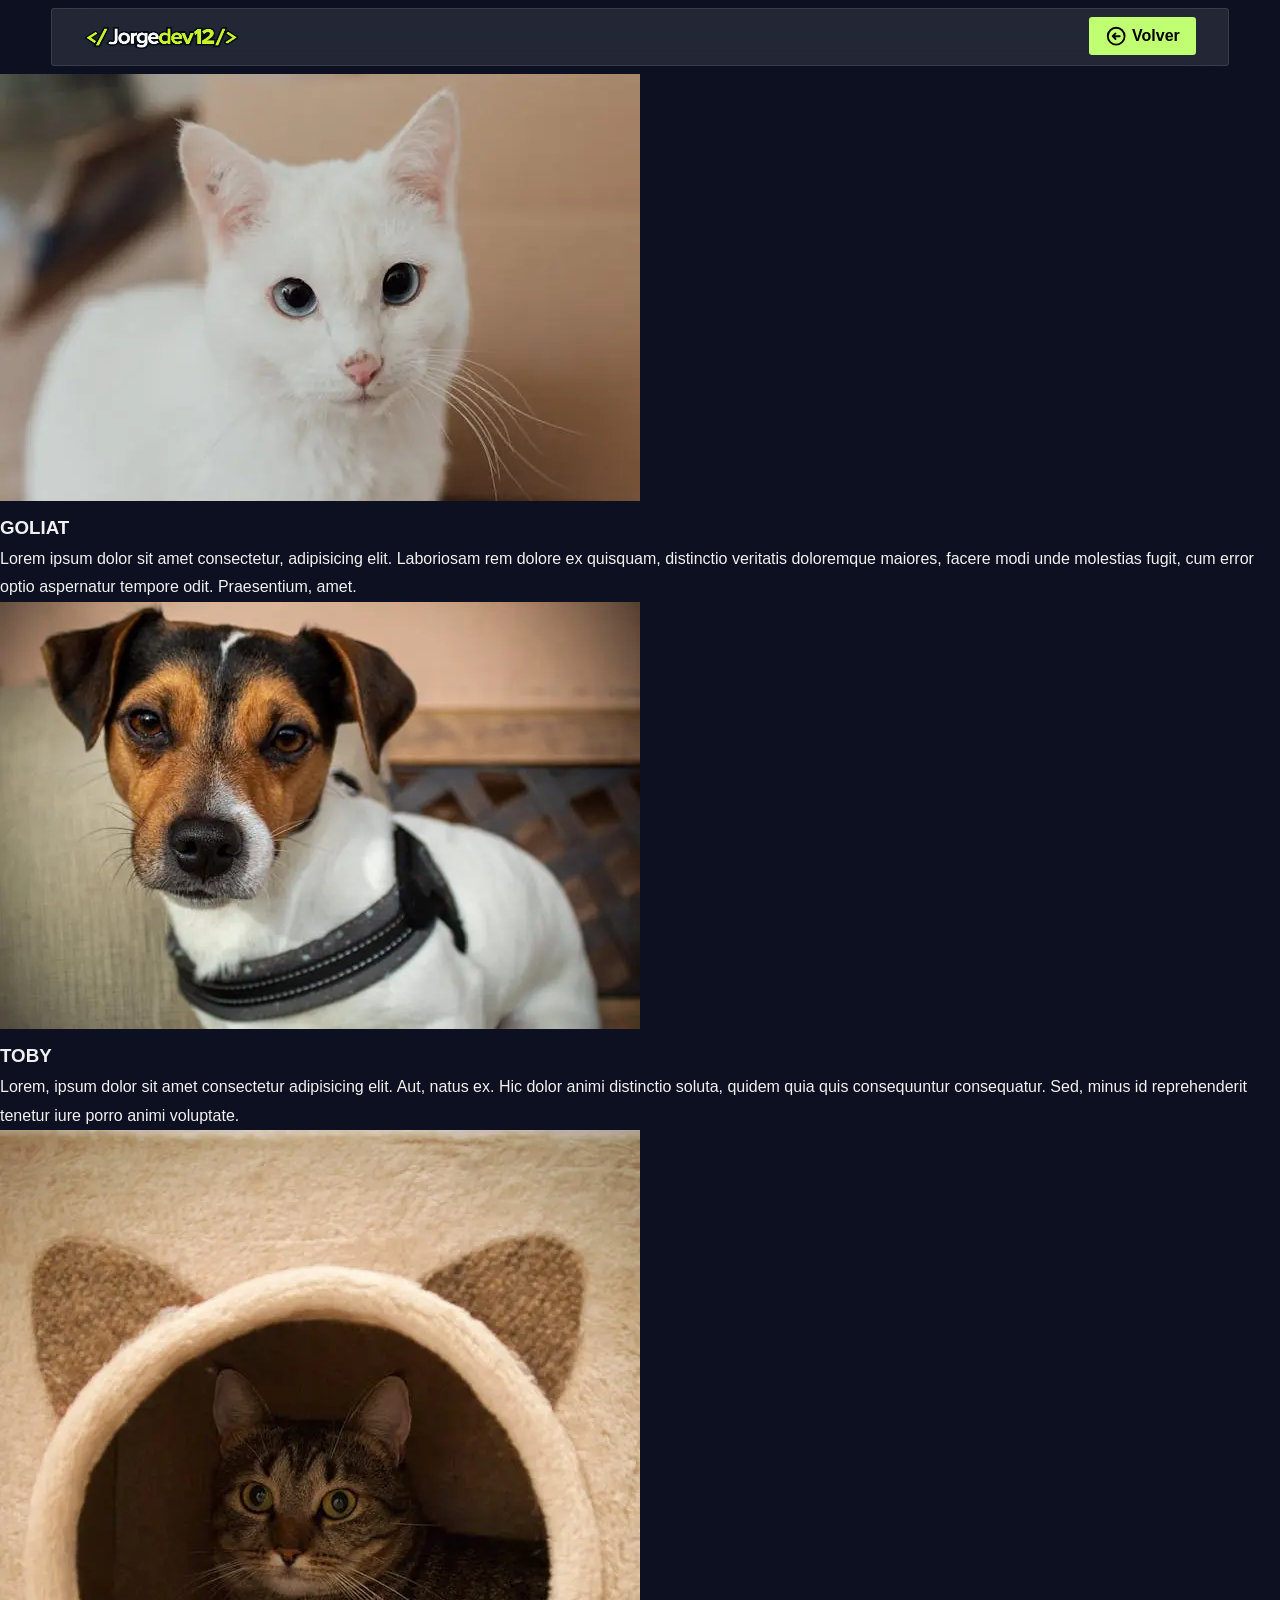
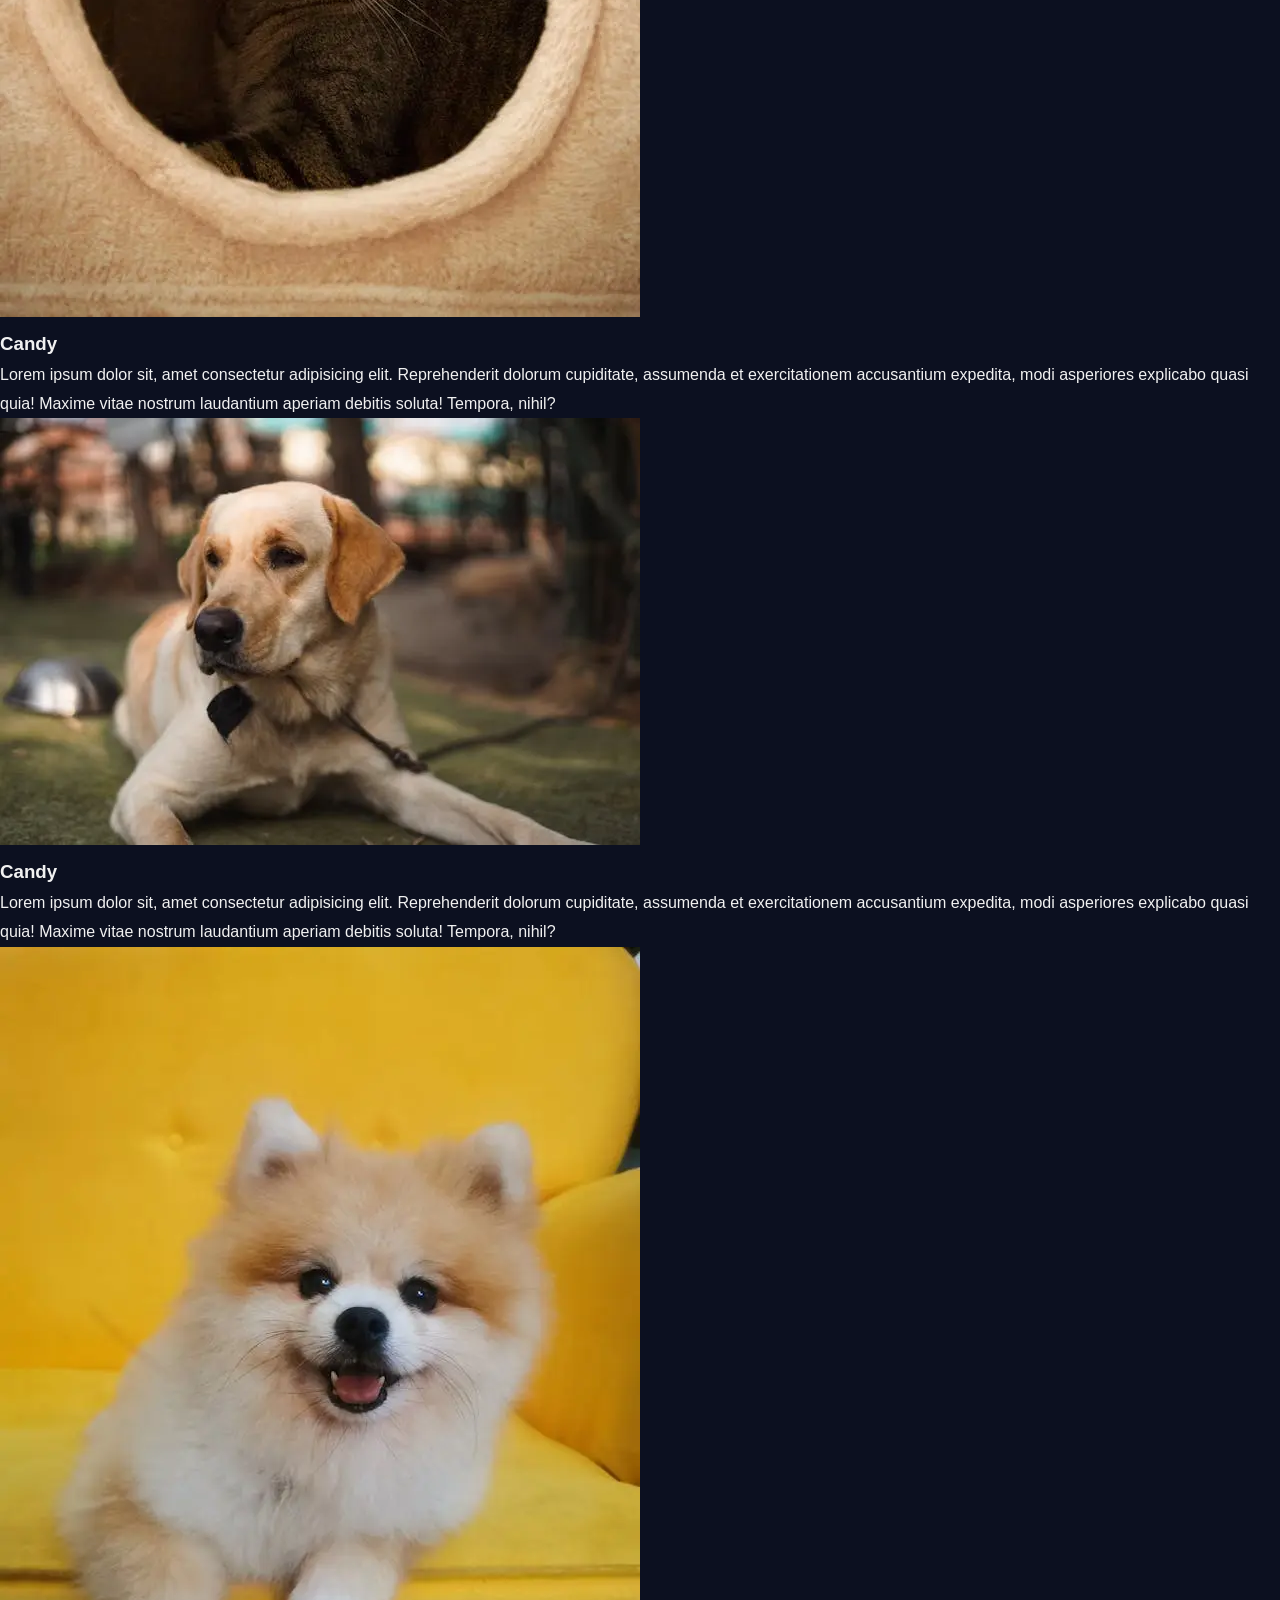
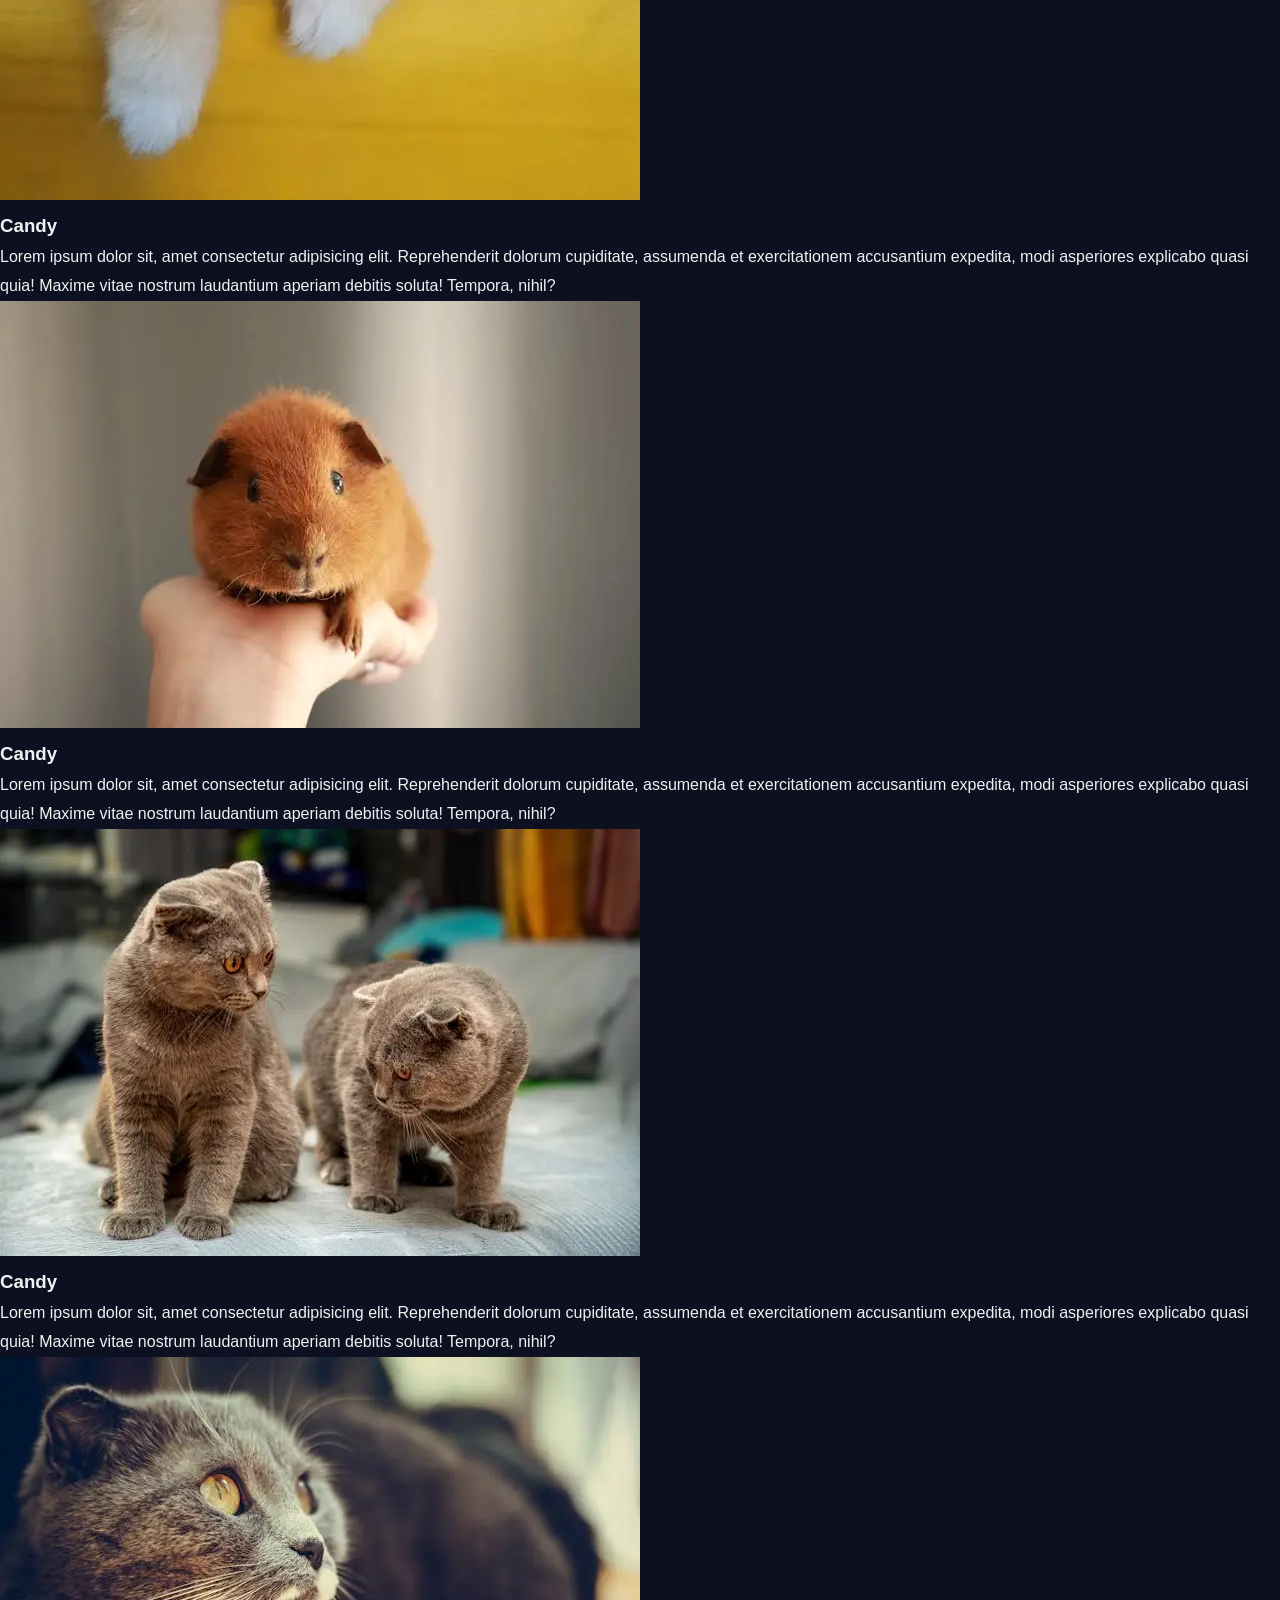
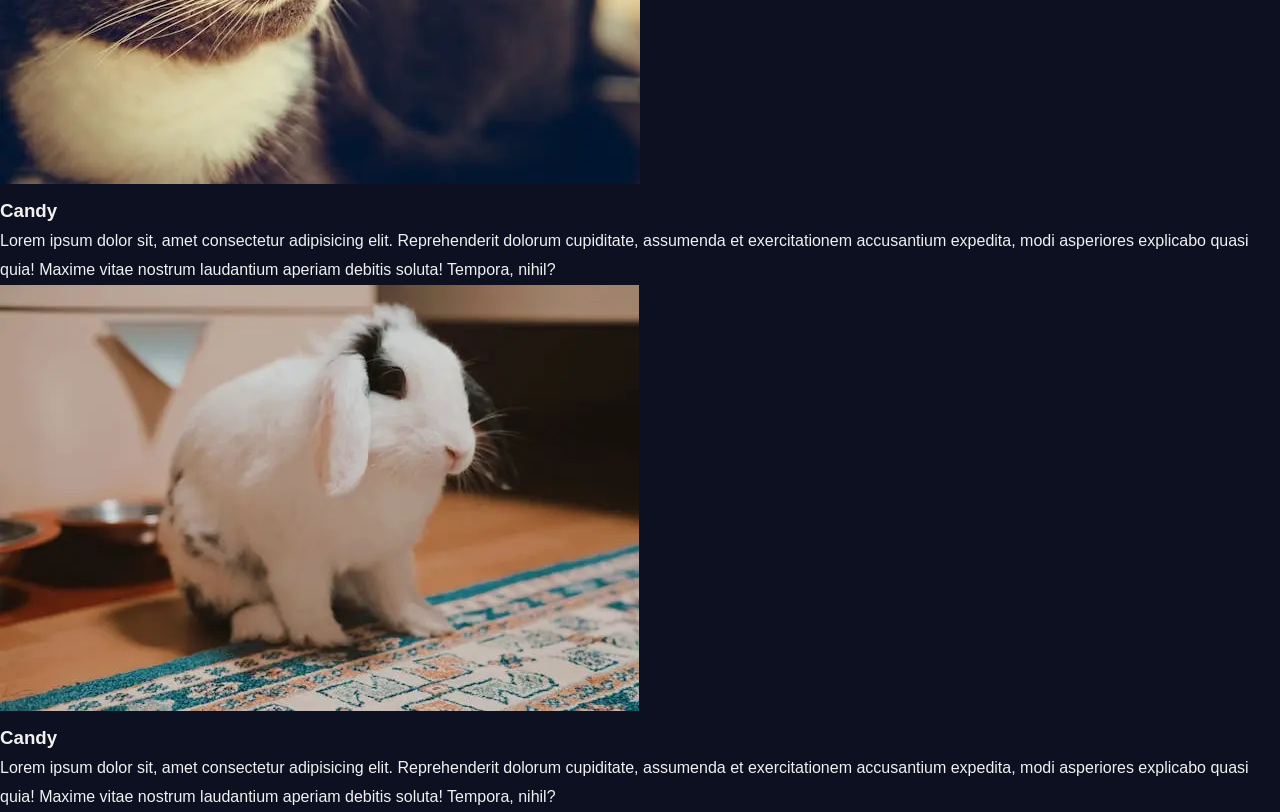
<file: src/views/mascotas.html>
<!doctype html>
<html lang="en">
  <head>
    <meta charset="UTF-8" />
    <meta name="viewport" content="width=device-width, initial-scale=1.0" />
    <link rel="stylesheet" href="/src/css/header.css" />
    <link rel="stylesheet" href="/src/css/index.css" />
    <title>Mascotas | Jorgecb</title>
  </head>
  <body>
    <header class="header">
      <div class="header__container">
        <div class="logo">
          <img src="/public/icons/logoJorge.png" alt="Personal logo" />
        </div>
        <div class="cta__button">
          <a href="/index.html"
            ><svg
              xmlns="http://www.w3.org/2000/svg"
              fill="none"
              viewBox="0 0 24 24"
              stroke-width="2"
              stroke="currentColor"
              class="size-6"
            >
              <path
                stroke-linecap="round"
                stroke-linejoin="round"
                d="m11.25 9-3 3m0 0 3 3m-3-3h7.5M21 12a9 9 0 1 1-18 0 9 9 0 0 1 18 0Z"
              />
            </svg>
            Volver
          </a>
        </div>
      </div>
    </header>
    <main>
      <section>
        <article>
          <img src="/public/img/mascota1.webp" alt="" />
          <h3>GOLIAT</h3>
          <p>
            Lorem ipsum dolor sit amet consectetur, adipisicing elit. Laboriosam
            rem dolore ex quisquam, distinctio veritatis doloremque maiores,
            facere modi unde molestias fugit, cum error optio aspernatur tempore
            odit. Praesentium, amet.
          </p>
        </article>
        <article>
          <img src="/public/img/mascota2.webp" alt="" />
          <h3>TOBY</h3>
          <p>
            Lorem, ipsum dolor sit amet consectetur adipisicing elit. Aut, natus
            ex. Hic dolor animi distinctio soluta, quidem quia quis consequuntur
            consequatur. Sed, minus id reprehenderit tenetur iure porro animi
            voluptate.
          </p>
        </article>
        <article>
          <img src="/public/img/mascota3.webp" alt="" />
          <h3>Candy</h3>
          <p>
            Lorem ipsum dolor sit, amet consectetur adipisicing elit.
            Reprehenderit dolorum cupiditate, assumenda et exercitationem
            accusantium expedita, modi asperiores explicabo quasi quia! Maxime
            vitae nostrum laudantium aperiam debitis soluta! Tempora, nihil?
          </p>
        </article>
        <article>
          <img src="/public/img/mascota4.webp" alt="" />
          <h3>Candy</h3>
          <p>
            Lorem ipsum dolor sit, amet consectetur adipisicing elit.
            Reprehenderit dolorum cupiditate, assumenda et exercitationem
            accusantium expedita, modi asperiores explicabo quasi quia! Maxime
            vitae nostrum laudantium aperiam debitis soluta! Tempora, nihil?
          </p>
        </article>
        <article>
          <img src="/public/img/mascota5.webp" alt="" />
          <h3>Candy</h3>
          <p>
            Lorem ipsum dolor sit, amet consectetur adipisicing elit.
            Reprehenderit dolorum cupiditate, assumenda et exercitationem
            accusantium expedita, modi asperiores explicabo quasi quia! Maxime
            vitae nostrum laudantium aperiam debitis soluta! Tempora, nihil?
          </p>
        </article>
        <article>
          <img src="/public/img/mascota6.webp" alt="" />
          <h3>Candy</h3>
          <p>
            Lorem ipsum dolor sit, amet consectetur adipisicing elit.
            Reprehenderit dolorum cupiditate, assumenda et exercitationem
            accusantium expedita, modi asperiores explicabo quasi quia! Maxime
            vitae nostrum laudantium aperiam debitis soluta! Tempora, nihil?
          </p>
        </article>
        <article>
          <img src="/public/img/mascota7.webp" alt="" />
          <h3>Candy</h3>
          <p>
            Lorem ipsum dolor sit, amet consectetur adipisicing elit.
            Reprehenderit dolorum cupiditate, assumenda et exercitationem
            accusantium expedita, modi asperiores explicabo quasi quia! Maxime
            vitae nostrum laudantium aperiam debitis soluta! Tempora, nihil?
          </p>
        </article>
        <article>
          <img src="/public/img/mascota8.webp" alt="" />
          <h3>Candy</h3>
          <p>
            Lorem ipsum dolor sit, amet consectetur adipisicing elit.
            Reprehenderit dolorum cupiditate, assumenda et exercitationem
            accusantium expedita, modi asperiores explicabo quasi quia! Maxime
            vitae nostrum laudantium aperiam debitis soluta! Tempora, nihil?
          </p>
        </article>
        <article>
          <img src="/public/img/mascota9.webp" alt="" />
          <h3>Candy</h3>
          <p>
            Lorem ipsum dolor sit, amet consectetur adipisicing elit.
            Reprehenderit dolorum cupiditate, assumenda et exercitationem
            accusantium expedita, modi asperiores explicabo quasi quia! Maxime
            vitae nostrum laudantium aperiam debitis soluta! Tempora, nihil?
          </p>
        </article>
      </section>
    </main>
  </body>
</html>
</file>
<file: src/css/header.css>
.header {
  padding: 0.5rem 0;
  position: sticky;
  z-index: 100;
  top: 0;
  left: 0;
}
.header__container {
  display: flex;
  justify-content: space-between;
  align-items: center;
  width: 92%;
  max-width: 1200px;
  margin: 0 auto;
  padding: 0.5rem 1rem;
  background: rgba(255, 255, 255, 0.098);
  backdrop-filter: blur(20px);
  -webkit-backdrop-filter: blur(20px);
  border: 1px solid rgba(255, 255, 255, 0.098);
  border-radius: 0.2rem;
  padding: 0.5rem 2rem;
}

.logo {
  display: flex;
  align-items: center;
}

.logo img {
  height: 1.5rem;
  width: auto;
}

.navbar {
  display: flex;
  justify-content: space-between;
  align-items: center;
  gap: 1rem;
  padding: 0.2rem;
}

.navbar__list {
  display: flex;
  list-style: none;
  gap: 0.4rem;
  padding: 0 0.2rem;
}

.navbar__item {
  padding: 0 0.4rem;
}

.navbar__link {
  position: relative;
  text-decoration: none;
  color: var(--color-primary);
  transition: 0.3s;
  font-size: 0.9rem;
  font-weight: 400;
}

.navbar__link::after {
  content: "";
  position: absolute;
  left: 50%;
  bottom: -5px;
  width: 0;
  height: 2px;
  background: #c1ff72;
  transition: all 0.3s ease;
  transform: translateX(-50%);
}

.navbar__link:hover::after {
  width: 100%;
}

.cta__button a,
.cta__button__back a {
  display: inline-flex;
  align-items: center;
  gap: 0.3rem;
  background: var(--color-secondary);
  color: var(--color-terceary);
  text-decoration: none;
  padding: 0.3rem 1rem;
  border-radius: 0.2rem;
  font-size: 1rem;
  font-weight: 600;
  transition: 0.3s;
}

.cta__button svg,
.cta__button__back svg {
  width: 1.4rem;
  height: 1.4rem;
  transition: transform 0.3s;
}

.cta__button:hover svg {
  transform: translateX(4px);
}

.cta__button__back:hover svg {
  transform: translateX(-4px);
}

.menu__hamburguer {
  display: none;
}

.close__menu {
  display: none;
}

.open-menu svg {
  width: 2rem;
  height: 2rem;
}

.icon-close {
  display: none;
}

.open-menu.active .icon-menu {
  display: none;
}

.open-menu.active .icon-close {
  display: block;
}

@media (max-width: 1024px) {
  .header__container {
    flex-direction: row;
    gap: 0.5rem;
    padding: 0.5rem 1rem;
  }
  .logo img {
    height: 1.2rem;
  }
  .navbar__list {
    gap: 0.2rem;
  }
  .navbar__item {
    padding: 0 0.3rem;
  }
  .navbar__link {
    font-size: 0.8rem;
  }
  .cta__button a,
  .cta__button__back a {
    padding: 0.2rem 0.8rem;
    font-size: 0.9rem;
  }
}

@media (max-width: 768px) {
  .header__container {
    padding: 0.5rem 1rem;
  }

  .logo img {
    height: 1.2rem;
  }

  .navbar {
    display: flex;
    flex-direction: column;
    justify-content: center;
    align-items: center;
    background: rgba(12, 16, 32, 0.98);
    backdrop-filter: blur(15px);
    -webkit-backdrop-filter: blur(15px);
    position: absolute;
    top: 100%;
    left: 0;
    width: 100%;
    height: auto;
    padding: 3rem 0;
    border-bottom: 2px solid var(--color-secondary);
    border-bottom-left-radius: 1.5rem;
    border-bottom-right-radius: 1.5rem;
    opacity: 0;
    visibility: hidden;
    transform: translateY(-20px);
    transition: all 0.4s cubic-bezier(0.4, 0, 0.2, 1);
    pointer-events: none;
    z-index: -1;
  }

  .navbar.active {
    opacity: 1;
    visibility: visible;
    transform: translateY(0);
    pointer-events: auto;
  }

  .navbar__list {
    display: flex;
    flex-direction: column;
    align-items: center;
    gap: 2rem;
  }

  .navbar__link {
    font-size: 0.8rem;
    font-weight: 500;
    color: #fff;
    text-transform: uppercase;
    letter-spacing: 2px;
    transition: color 0.3s ease;
  }

  .navbar__link:hover {
    color: var(--color-secondary);
  }

  .cta__button {
    margin-top: 1rem;
  }

  .menu__hamburguer {
    display: block;
  }

  .menu__hamburguer button {
    display: flex;
    align-items: center;
    justify-content: center;
    width: 2rem;
    height: 2rem;
    background: transparent;
    border: none;
    cursor: pointer;
    color: #fff;
  }

  .close__menu {
    display: block;
  }
}
</file>
<file: src/css/index.css>
html {
  scroll-behavior: smooth;
}

:root {
  --color-primary: #f1f1f1;
  --color-secondary: #c1ff72;
  --color-terceary: #040404;
  --color-background: #0c1020;
  --color-glow-melocoton: #ffd8b1;
  --color-glow-morados: #e2cfff;

  --font-primary: "Inter", sans-serif;
  --font-heading: "Poppins", sans-serif;
}

* {
  margin: 0;
  padding: 0;
  box-sizing: border-box;
}

body {
  color: var(--color-primary);
  font-family: var(--font-primary);
  line-height: 1.8;
  background-color: var(--color-background);
  min-height: 100vh;
  overflow-x: hidden;
  position: relative;
}
#tsparticles {
  position: fixed;
  top: 0;
  left: 0;
  width: 100%;
  height: 100%;
  z-index: -1;
}

.separator {
  display: flex;
  align-items: stretch;
  width: 100%;
  flex-direction: column;
  gap: 5rem;
}

.modal-overlay {
  position: fixed;
  inset: 0;
  background: rgba(0, 0, 0, 0.4);
  backdrop-filter: blur(4px);
  display: flex;
  justify-content: center;
  align-items: flex-start;
  padding-top: 2rem;
  z-index: 9999;
  transition: all 0.5s ease;
}

.modal-content.notification-top {
  width: 92%;
  max-width: 500px;
  background: rgba(12, 16, 32, 0.9);
  border: 1px solid var(--color-secondary);
  backdrop-filter: blur(20px);
  padding: 1.5rem;
  border-radius: 1rem;
  box-shadow: 0 10px 40px rgba(0, 0, 0, 0.5);

  animation: slideDown 0.6s cubic-bezier(0.23, 1, 0.32, 1);
}

@keyframes slideDown {
  from {
    transform: translateY(-50px);
    opacity: 0;
  }
  to {
    transform: translateY(0);
    opacity: 1;
  }
}

.modal-header {
  display: flex;
  align-items: center;
  gap: 10px;
  margin-bottom: 0.5rem;
}

.modal-header h3 {
  font-size: 1rem;
  color: var(--color-secondary);
  text-transform: uppercase;
  letter-spacing: 1px;
}

.pulse-icon {
  width: 8px;
  height: 8px;
  background-color: var(--color-secondary);
  border-radius: 50%;
  box-shadow: 0 0 10px var(--color-secondary);
  animation: pulse 1.5s infinite;
}

@keyframes pulse {
  0% {
    transform: scale(1);
    opacity: 1;
  }
  50% {
    transform: scale(1.5);
    opacity: 0.5;
  }
  100% {
    transform: scale(1);
    opacity: 1;
  }
}

.modal-content p {
  color: #bbb;
  font-size: 0.9rem;
  margin-bottom: 1.5rem;
  line-height: 1.4;
}

.modal-btn {
  width: 100%;
  background: var(--color-secondary);
  color: #000;
  border: none;
  padding: 0.6rem;
  border-radius: 0.4rem;
  font-weight: 600;
  cursor: pointer;
  transition: 0.3s;
}

.modal-hidden {
  opacity: 0;
  visibility: hidden;
  transform: scale(0.95);
}
</file>
